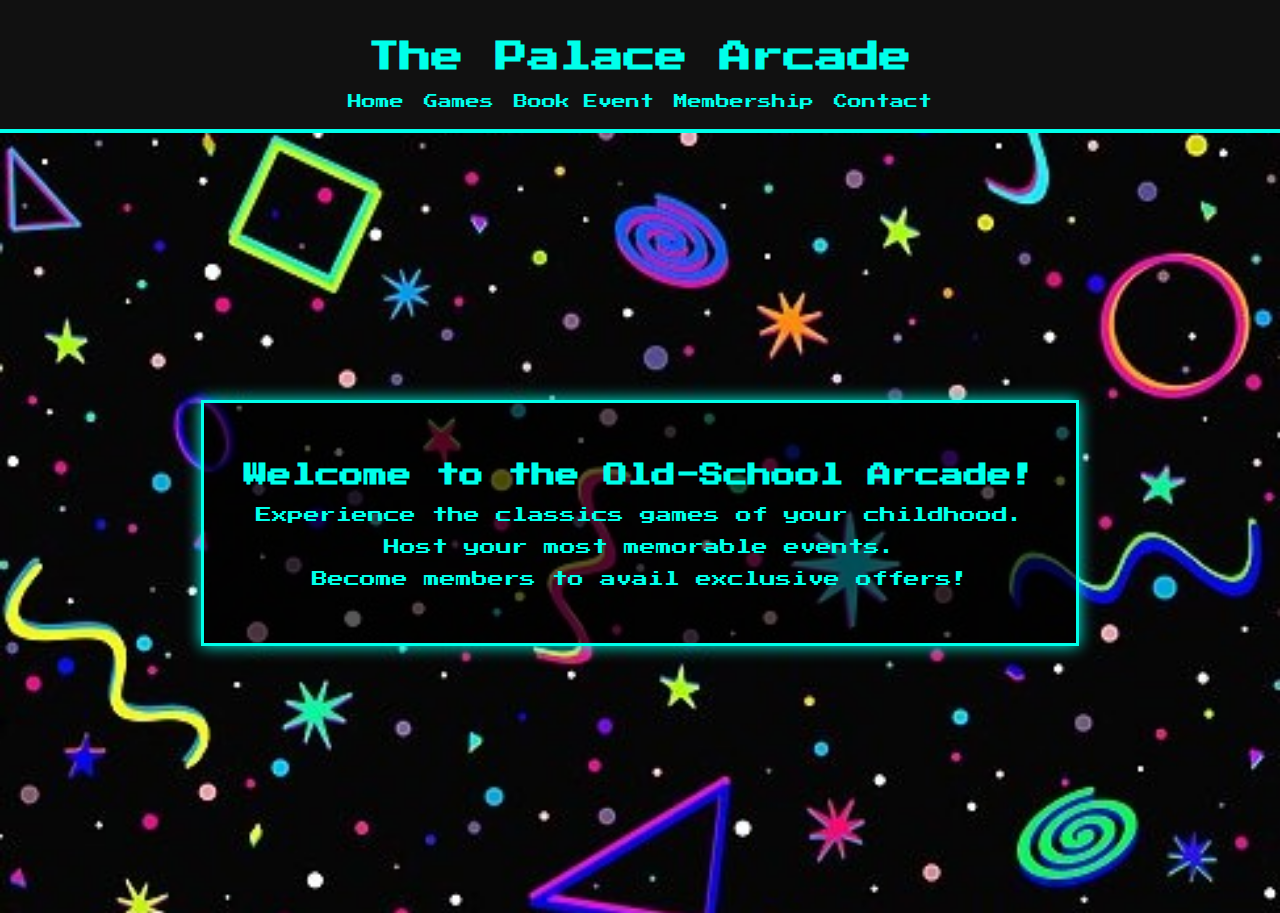
<file: index.html>
<!DOCTYPE html>
<html>
<head>
    <title>The Palace Arcade</title>
    <link rel="stylesheet" href="style.css">
    <link href="https://fonts.googleapis.com/css2?family=Press+Start+2P&display=swap" rel="stylesheet">

</head>
<body>
<header>
    <h1>The Palace Arcade</h1>
    <nav>
        <a href="index.html">Home</a>
        <a href="games.html">Games</a>
        <a href="book.html">Book Event</a>
        <a href="membership.html">Membership</a>
        <a href="contact.html">Contact</a>

    </nav>
</header>
<div class="hero">
    <div class="container">
          <h2>Welcome to the Old-School Arcade!</h2>
          <p>Experience the classics games of your childhood.</p>
          <p>Host your most memorable events.</p>
          <p>Become members to avail exclusive offers!</p>
    </div>
</div>
</body>
</html>
</file>
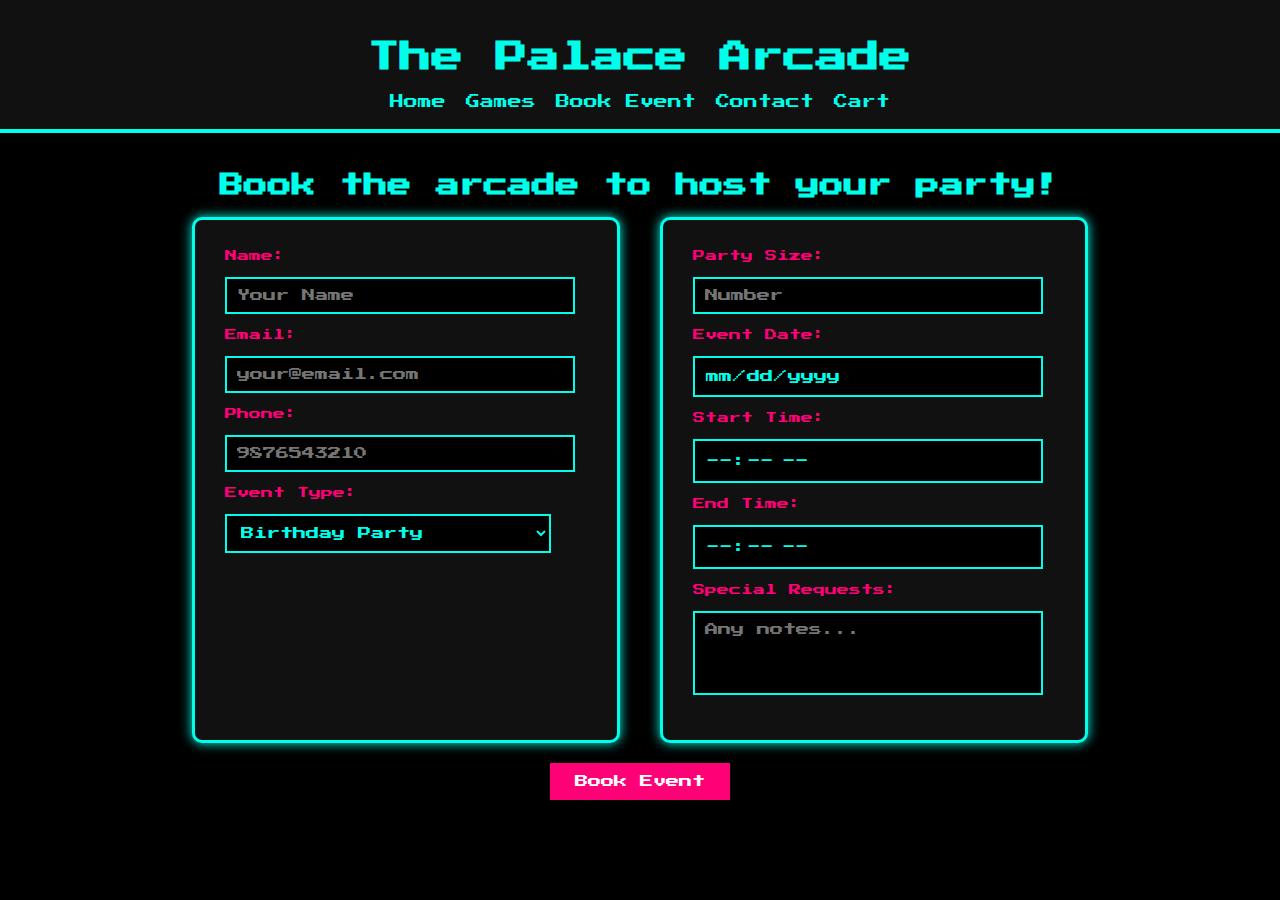
<file: book.html>
<!DOCTYPE html>
<html>
<head>
    <title>Book Arcade Event | Retro Arcade</title>
    <link rel="stylesheet" href="style.css">
    <link href="https://fonts.googleapis.com/css2?family=Press+Start+2P&display=swap" rel="stylesheet">
</head>

<body>

<header>
    <h1>The Palace Arcade</h1>
    <nav>
        <a href="index.html">Home</a>
        <a href="games.html">Games</a>
        <a href="book.html">Book Event</a>
        <a href="contact.html">Contact</a>
        <a href="cart.html">Cart</a>
    </nav>
</header>

<div class="booking-wrapper">
    <h2>Book the arcade to host your party!</h2>

    <form class="booking-grid" id ="bookingForm">

        <div class="form-box">
            <label>Name:</label>
            <input type="text" placeholder="Your Name">

            <label>Email:</label>
            <input type="email" placeholder="your@email.com">

            <label>Phone:</label>
            <input type="text" placeholder="9876543210">

            <label>Event Type:</label>
            <select>
                <option>Birthday Party</option>
                <option>Private Party</option>
                <option>Gaming Tournament</option>
                <option>Other</option>
            </select>
        </div>

        <div class="form-box">
            <label>Party Size:</label>
            <input type="number" min="1" placeholder="Number">

            <label>Event Date:</label>
            <input type="date">

            <label>Start Time:</label>
            <input type="time">

            <label>End Time:</label>
            <input type="time">

            <label>Special Requests:</label>
            <textarea placeholder="Any notes..."></textarea>
        </div>

    </form>

    <button class="book-btn" type="submit" form="bookingForm">Book Event</button>
</div>
<script src="script.js"></script>
</body>
</html>
</file>
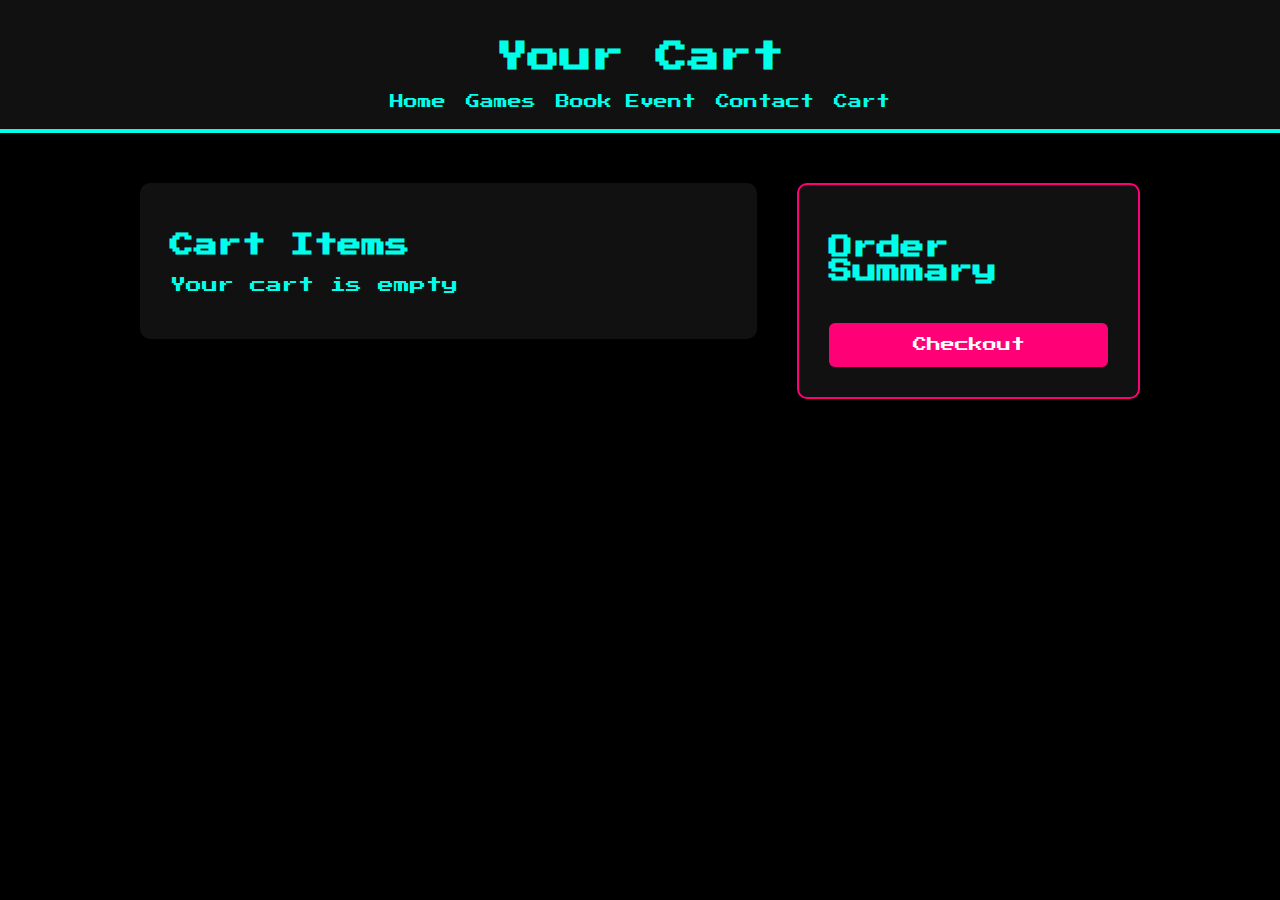
<file: cart.html>
<!DOCTYPE html>
<html>
<head>
    <title>Cart - Retro Arcade</title>
    <link rel="stylesheet" href="style.css">
    <link href="https://fonts.googleapis.com/css2?family=Press+Start+2P&display=swap" rel="stylesheet">
</head>
<body>

<header>
    <h1>Your Cart </h1>
    <nav>
        <a href="index.html">Home</a>
        <a href="games.html">Games</a>
        <a href="book.html">Book Event</a>
        <a href="contact.html">Contact</a>
        <a href="cart.html">Cart</a>
    </nav>
</header>
    
<div class="checkout-container">

    <!-- LEFT SIDE - CART ITEMS -->
    <div class="cart-section">
        <h2>Cart Items</h2>
        <div id="cartItems"></div>
    </div>

    <!--RIGHT SIDE - ORDER SUMMARY -->
    <div class="summary-section">
        <h2>Order Summary</h2>
        <div id="orderSummary"></div>
        <button onclick="submitCart()" class="checkout-btn">
            Checkout
        </button>
    </div>

</div>

<script src="script.js"></script>
</body>
</html>
</file>
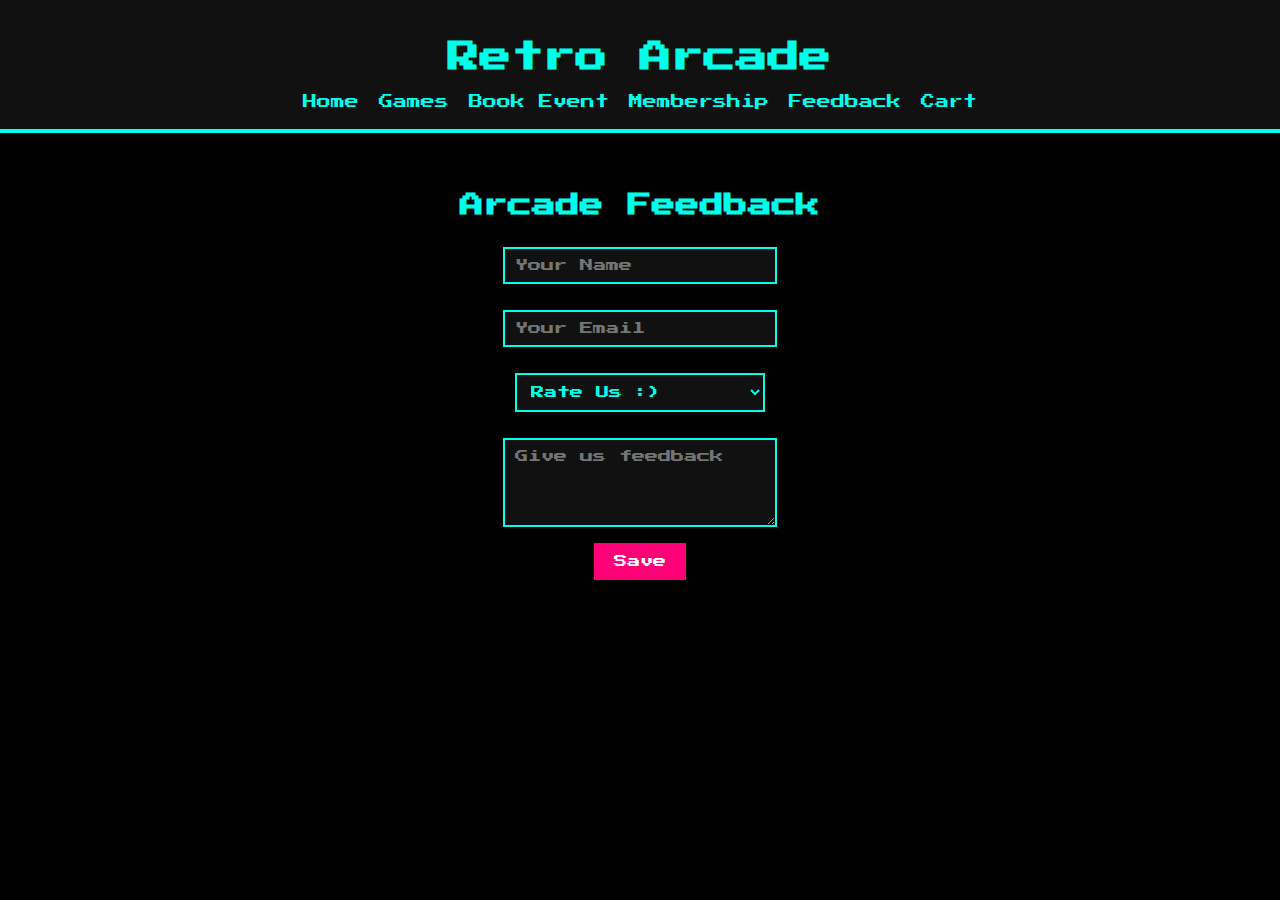
<file: contact.html>
<!DOCTYPE html>
<html>
<head>
    <title>Feedback | Retro Arcade</title>
    <link rel="stylesheet" href="style.css">
    <link href="https://fonts.googleapis.com/css2?family=Press+Start+2P&display=swap" rel="stylesheet">
</head>

<body>

<header>
    <h1>Retro Arcade</h1>
    <nav>
        <a href="index.html">Home</a>
        <a href="games.html">Games</a>
        <a href="book.html">Book Event</a>
        <a href="membership.html">Membership</a>
        <a href="contact.html">Feedback</a>
        <a href="cart.html">Cart</a>
    </nav>
</header>

<div class="container">
    <h2>Arcade Feedback</h2>

    <form id="feedbackForm">
        <input type="text" id="name" placeholder="Your Name" required><br><br>

        <input type="email" id="email" placeholder="Your Email" required><br><br>

        <select id="rating" required>
            <option value="">Rate Us :)</option>
            <option>1 - ⭐</option>
            <option>2 - ⭐⭐</option>
            <option>3 - ⭐⭐⭐</option>
            <option>4 - ⭐⭐⭐⭐</option>
            <option>5 - ⭐⭐⭐⭐⭐</option>
        </select><br><br>

        <textarea id="message" placeholder="Give us feedback" rows="5" required></textarea><br><br>

        <button type="button" onclick="saveFeedback()">Save</button>
    </form>

    <br>

    
</div>

<script src="script.js"></script>
</body>
</html>
</file>
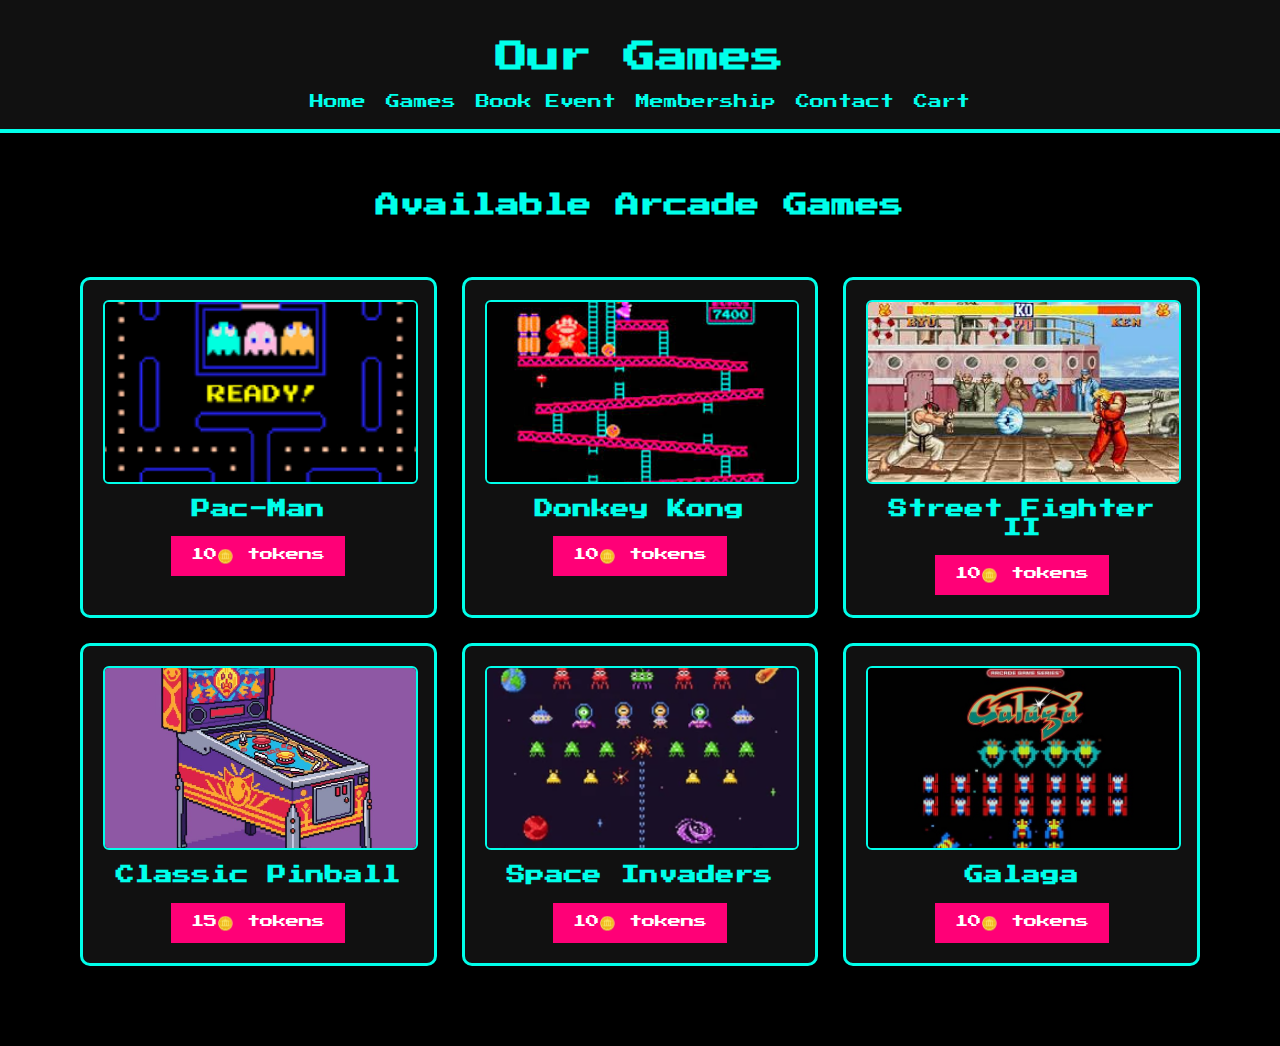
<file: games.html>
<!DOCTYPE html>
<html>
<head>
    <title>Games - Retro Arcade</title>
    <link rel="stylesheet" href="style.css">
    <link href="https://fonts.googleapis.com/css2?family=Press+Start+2P&display=swap" rel="stylesheet">
    <style>
        .games-grid {
            display: grid;
            grid-template-columns: repeat(3, 1fr);
            gap: 25px;
            padding: 40px;
        }

        .game-card {
            background: #111;
            padding: 20px;
            border: 3px solid #00ffea;
            border-radius: 10px;
            text-align: center;
        }

        .game-card img {
            width: 100%;
            height: 180px;
            object-fit: cover;
            display: block;
            border: 2px solid #00ffea;
            border-radius: 6px;
        }

        .game-card h3 {
            margin-top: 15px;
        }
        
    </style>
</head>
<body>

<header>
    <h1>Our Games</h1>
    <nav>
        <a href="index.html">Home</a>
        <a href="games.html">Games</a>
        <a href="book.html">Book Event</a>
        <a href="membership.html">Membership</a>
        <a href="contact.html">Contact</a>
        <a href="cart.html">Cart</a>

    </nav>
</header>

<div class="container">
    <h2>Available Arcade Games</h2>

    <div class="games-grid">
        <div class ="game-card">
            <img src="images/pacman.png" alt="Pac-Man">
            <h3>Pac-Man</h3>
            <button onclick="addToCart('Pac-Man', 10)">10🪙 tokens</button>
        </div>

        <div class="game-card">
            <img src="images/donkeykong.jpeg" alt="Donkey Kong">
            <h3>Donkey Kong</h3>
            <button onclick="addToCart('Donkey Kong', 10)">10🪙 tokens</button>
        </div>

        <div class="game-card">
            <img src="images/streetfighter.jpeg" alt="Street Fighter">
            <h3>Street Fighter II</h3>
            <button onclick="addToCart('Street Fighter II', 10)">10🪙 tokens</button>
        </div>

        <div class="game-card">
            <img src="images/pinball.jpg" alt="Pinball">
            <h3>Classic Pinball</h3>
            <button onclick="addToCart('Classic Pinball', 15)">15🪙 tokens</button>
        </div>

        <div class="game-card">
            <img src="images/spaceinvaders.png" alt="Space Invaders">
            <h3>Space Invaders</h3>
            <button onclick="addToCart('Space Invaders', 10)">10🪙 tokens</button>
            
        </div>

        <div class="game-card">
            <img src="images/galaga.jpg" alt="Galaga"> 
            <h3>Galaga</h3>
            <button onclick="addToCart('Galaga', 10)">10🪙 tokens</button>
           
        </div>

    </div>
</div>
<script src="script.js"></script>
</body>
</html>
</file>
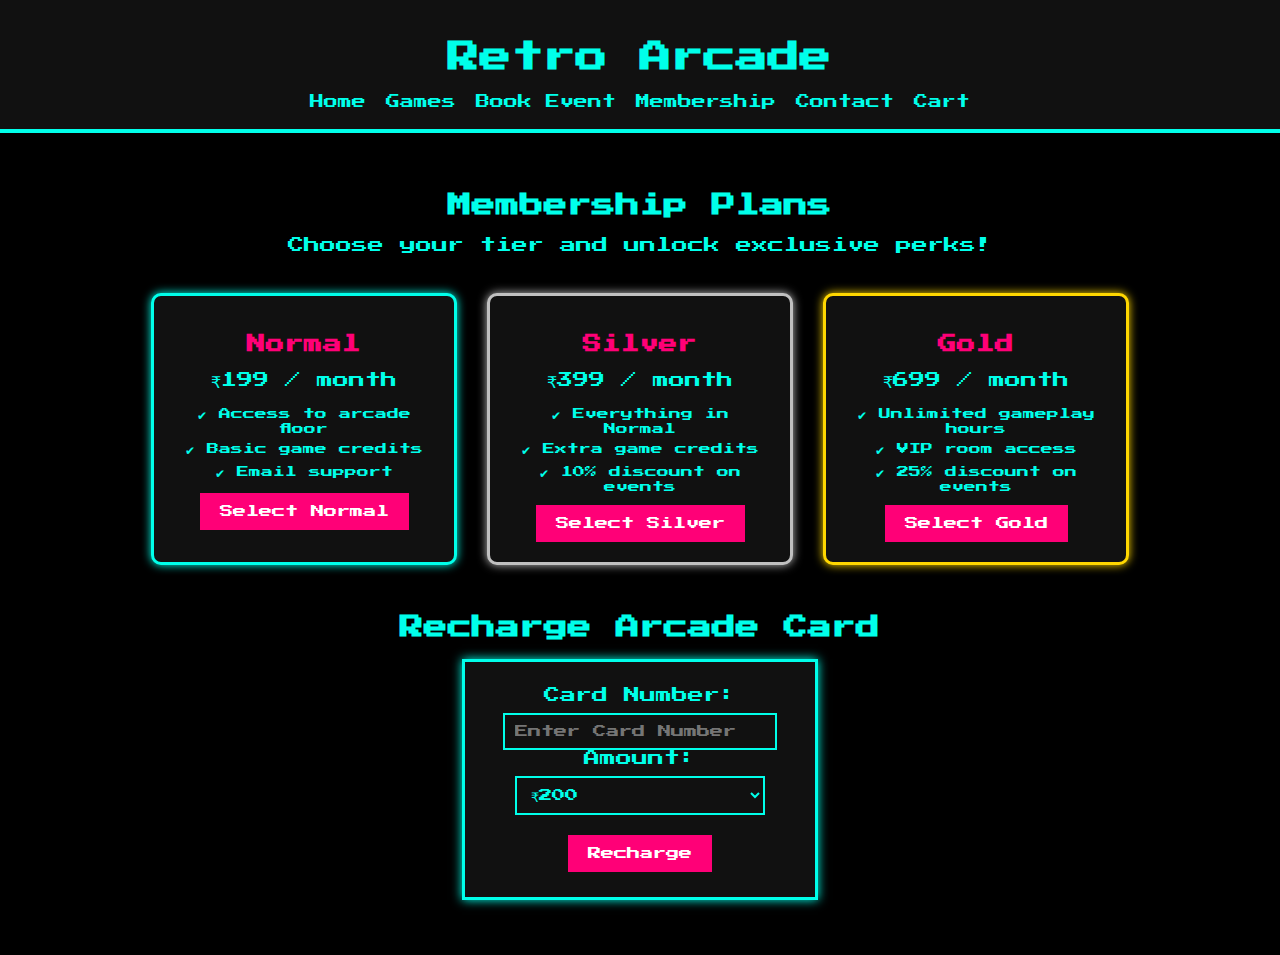
<file: membership.html>
<!DOCTYPE html>
<html>
<head>
    <title>Membership | Retro Arcade</title>
    <link rel="stylesheet" href="style.css">
    <link href="https://fonts.googleapis.com/css2?family=Press+Start+2P&display=swap" rel="stylesheet">
</head>

<body>

<header>
    <h1>Retro Arcade</h1>
    <nav>
        <a href="index.html">Home</a>
        <a href="games.html">Games</a>
        <a href="book.html">Book Event</a>
        <a href="membership.html">Membership</a>
        <a href="contact.html">Contact</a>
        <a href="cart.html">Cart</a>
    </nav>
</header>

<div class="container">

    <h2>Membership Plans</h2>
    <p>Choose your tier and unlock exclusive perks!</p>

    <div class="membership-section">

        <!-- Normal -->
        <div class="card normal">
            <h3>Normal</h3>
            <p>₹199 / month</p>
            <ul>
                <li>✔ Access to arcade floor</li>
                <li>✔ Basic game credits</li>
                <li>✔ Email support</li>
            </ul>
            <button>Select Normal</button>
        </div>

        <!-- Silver -->
        <div class="card silver">
            <h3>Silver</h3>
            <p>₹399 / month</p>
            <ul>
                <li>✔ Everything in Normal</li>
                <li>✔ Extra game credits</li>
                <li>✔ 10% discount on events</li>
            </ul>
            <button>Select Silver</button>
        </div>

        <!-- Gold -->
        <div class="card gold">
            <h3>Gold</h3>
            <p>₹699 / month</p>
            <ul>
                <li>✔ Unlimited gameplay hours</li>
                <li>✔ VIP room access</li>
                <li>✔ 25% discount on events</li>
            </ul>
            <button>Select Gold</button>
        </div>

    </div>

    <!-- Recharge Section -->
    <h2 style="margin-top: 50px;">Recharge Arcade Card</h2>

    <div class="recharge-box">
        <label>Card Number:</label><br>
        <input type="text" placeholder="Enter Card Number">

        <label>Amount:</label><br>
        <select>
            <option>₹200</option>
            <option>₹350</option>
            <option>₹500</option>
            <option>₹700</option>
        </select>

        <button style="margin-top: 20px;">Recharge</button>
    </div>

</div>

</body>
</html>
</file>
<file: style.css>
body {
    margin: 0;
    font-family: 'Press Start 2P', cursive;
    background: black;
    color: #00ffea;
}

header {
    background: #111;
    padding: 20px;
    text-align: center;
    border-bottom: 4px solid #00ffea;
}

nav {
    display: flex;
    justify-content: center;
    gap: 20px;
}

nav a {
    color: #00ffea;
    text-decoration: none;
    font-size: 14px;
}

nav a:hover {
    color: #ff0077;
}

.container {
    padding: 40px;
    text-align: center;
}
       
.containercart {
    padding: 40px;
    text-align: center;
    max-width: 700px;
    margin: 30px auto;          /* centers it */
    padding: 20px;

    background: #111;
    border: 3px solid #00ffea;
    border-radius: 10px;

    box-shadow: 0 0 12px #00ffea;
    text-align: center;
}
.containercart h5 {
    font-size: 12px;
    margin-bottom: 1px;
    color: #ff0077;
}
#cartItems div {
    line-height: 1.2;     /* adds vertical breathing space */
    font-size: 12px;      /* slightly reduces crowding */
}

#cartItems button {
    margin: 5px 5px 0 0;  /* space between buttons */
}

#cartItems strong {
    display: block;
    margin-bottom: 1px;   /* space under game name */
}

button {
    background: #ff0077;
    border: none;
    padding: 12px 20px;
    color: white;
    cursor: pointer;
    font-family: inherit;
}

button:hover {
    background: #00ffea;
    color: black;
}

input, textarea, select {
    font-family: inherit;
    width: 250px;
    padding: 10px;
    margin-top: 10px;
    background: #111;
    color: #00ffea;
    border: 2px solid #00ffea;
}
/* membership card layout */
.membership-section {
    display: flex;
    justify-content: center;
    gap: 30px;
    margin-top: 40px;
    flex-wrap: wrap;
}

.card {
    width: 260px;
    padding: 20px;
    background: #111;
    border: 3px solid #00ffea;
    border-radius: 10px;
    box-shadow: 0 0 10px #00ffea;
    text-align: center;
}

.card h3 {
    color: #ff0077;
}

.card ul {
    list-style: none;
    padding: 0;
    font-size: 12px;
}

.card li {
    margin: 8px 0;
}

/* Ssubscription tier colors */
.normal { border-color: #00ffea; }
.silver { border-color: #c0c0c0; box-shadow: 0 0 10px #c0c0c0; }
.gold { border-color: gold; box-shadow: 0 0 10px gold; }

/* recharge box*/
.recharge-box {
    background: #111;
    border: 3px solid #00ffea;
    padding: 25px;
    width: 300px;
    margin: 0 auto;
    margin-bottom: 15px;
    text-align: center;
    box-shadow: 0 0 10px #00ffea;
}

/*new bookings page*/
/* full page no-scroll event booking */
.booking-wrapper {
     /* fit page under header */
    display: flex;
    flex-direction: column;
    justify-content: center;
    align-items: center;
    color: #00ffea;
    padding-top: 20px;
}

.booking-wrapper h2 {
    margin-bottom: 20px;
}

/* Two-column layout */
.booking-grid {
    display: grid;
    grid-template-columns: 1fr 1fr;
    gap: 40px;
    width: 70%;
}

.form-box {
    background: #111;
    padding: 30px;
    border: 3px solid #00ffea;
    box-shadow: 0 0 12px #00ffea;
    border-radius: 10px;
}

/* Inputs of booking page*/
.form-box label {
    font-size: 12px;
    color: #ff0077;
    display: block;
    margin-bottom: 5px;
    
}

.form-box input,
.form-box select,
.form-box textarea {
    width: 90%;
    background: #000;
    border: 2px solid #00ffea;
    color: #00ffea;
    padding: 10px;
    margin-bottom: 15px;
    font-family: 'Press Start 2P', cursive;

}

.form-box textarea {
    height: 60px;
    resize: none;
}

/* Button */
.book-btn {
    margin-top: 20px;
    padding: 12px 25px;
    background: #ff0077;
    border: none;
    color: white;
    cursor: pointer;
    font-family: 'Press Start 2P', cursive;
}

.book-btn:hover {
    background: #00ffea;
    color: black;
}
/*website background*/
/* Hero section with background image */
.hero {
    background-image: url("images/arcade-bg.jpg"); ;
    background-size: cover;
    background-position: center;
    background-repeat: no-repeat;

    min-height: calc(100vh - 120px); /* height below header */
    display: flex;
    align-items: center;
    justify-content: center;
}

/* Keep text readable */
.hero .container {
    background: rgba(0, 0, 0, 0.65);
    padding: 40px;
    border: 3px solid #00ffea;
    box-shadow: 0 0 15px #00ffea;
    max-width: 800px;
}
.hero-bg {
    background-attachment: fixed;
}
/* Main Layout */
.checkout-container {
    display: flex;
    gap: 40px;
    max-width: 1000px;
    margin: 50px auto;
    align-items: flex-start;
}

/* LEFT SIDE */
.cart-section {
    flex: 2;
    background: #111;
    padding: 30px;
    border-radius: 10px;
    box-shadow: 0 4px 12px rgba(0,0,0,0.4);
}

/* RIGHT SIDE */
.summary-section {
    flex: 1;
    background: #111;
    padding: 30px;
    border-radius: 10px;
    border: 2px solid #ff0077;
    height: fit-content;
}

/* Individual Cart Item */
.cart-item {
    display: flex;
    justify-content: space-between;
    align-items: center;

    background: #1a1a1a;
    padding: 20px;
    margin-bottom: 20px;
    border-radius: 8px;
    border: 1px solid #00ffea;
}

/* Game Name */
.item-name {
    flex: 2;
    text-align: left;
}

/* Quantity Controls */
.qty-controls {
    display: flex;
    align-items: center;
    gap: 10px;
}

.qty-controls span {
    min-width: 20px;
    text-align: center;
    font-size: 14px;
}

/* Item Price */
.item-total {
    flex: 1;
    text-align: right;
    font-weight: bold;
}

/* Buttons */
.qty-controls button {
    padding: 6px 12px;
    font-size: 12px;
}

.checkout-btn {
    width: 100%;
    padding: 15px;
    margin-top: 20px;
    font-size: 14px;
    background: #ff0077;
    border: none;
    border-radius: 6px;
    cursor: pointer;
}

.checkout-btn:hover {
    background: #00ffea;
    color: black;
}
</file>
